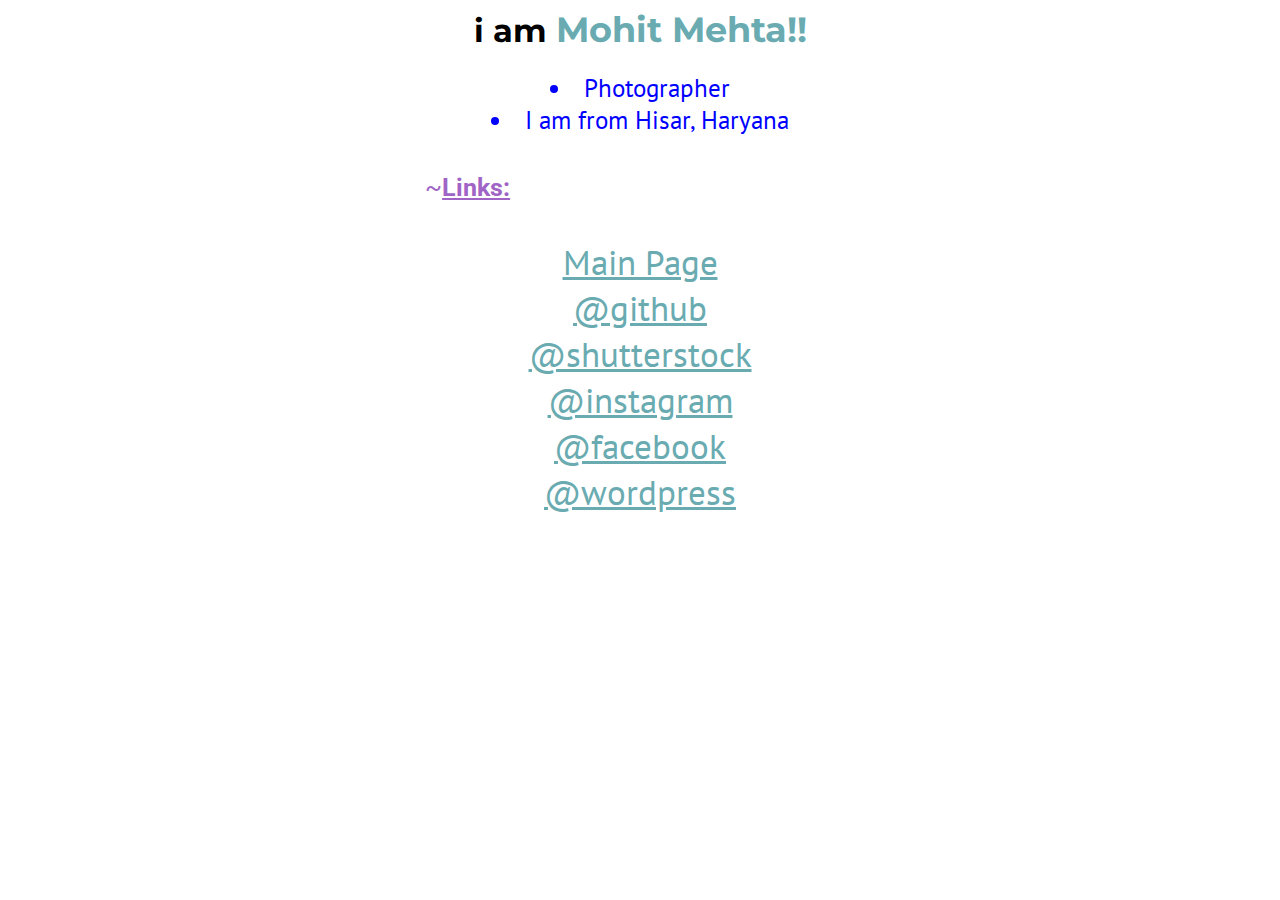
<file: Node Excercise/index.html>
<html>
<head>
  <meta charset="utf-8">
  <style>
  .h1{
    text-align:center;
    font-family:Montserrat;
  }
  .desc{
    text-align:center;
    color: blue;
    font-family:PT Sans;
    font-size:25px;
  }
  .photo{
    display:block;
    margin-left: auto;
    margin-right: auto;
    width: 45%;
    height:45%;
  }
  .more{
      text-align:left;
      color: #9F64C6;
      padding-left: 33%;
      font-family:Roboto;
      padding-top: 5px;
      padding-bottom: 5px;
  }
  #mm{
    color:#69ABB0;
    font-size: 35px;
  }
  }
</style>
  <link href="https://fonts.googleapis.com/css?family=Montserrat|PT+Sans|Roboto" rel="stylesheet">
<title>Introduction</title>
</head>
<body>
  <div class="h1">
    <h1>i am <text id="mm">Mohit Mehta!!</text></h1>
  </div>
  <div class="desc">
    <li>Photographer</li>
    <li>I am from Hisar, Haryana</li><br>
    <div class="more">~<b><u>Links:</u></b></div><br>
    <a href="http://127.0.0.1:3000/" target="_self" id="mm">Main Page</a><br>
      <a href="https://github.com/mohitmehta317/" target="_blank" id="mm">@github</a><br>
      <a href="https://www.shutterstock.com/g/mohitmehta317/" target="_blank" id="mm">@shutterstock</a><br>
      <a href="https://www.instagram.com/mohitmehta317/" target="_blank" id="mm">@instagram</a><br>
      <a href="https://www.facebook.com/mohitmehta317/" target="_blank" id="mm">@facebook</a><br>
      <a href="https://mohitmehta317.wordpress.com/" target="_blank" id="mm">@wordpress</a><br><br><br>
  </div>
</body>
</html>
</file>
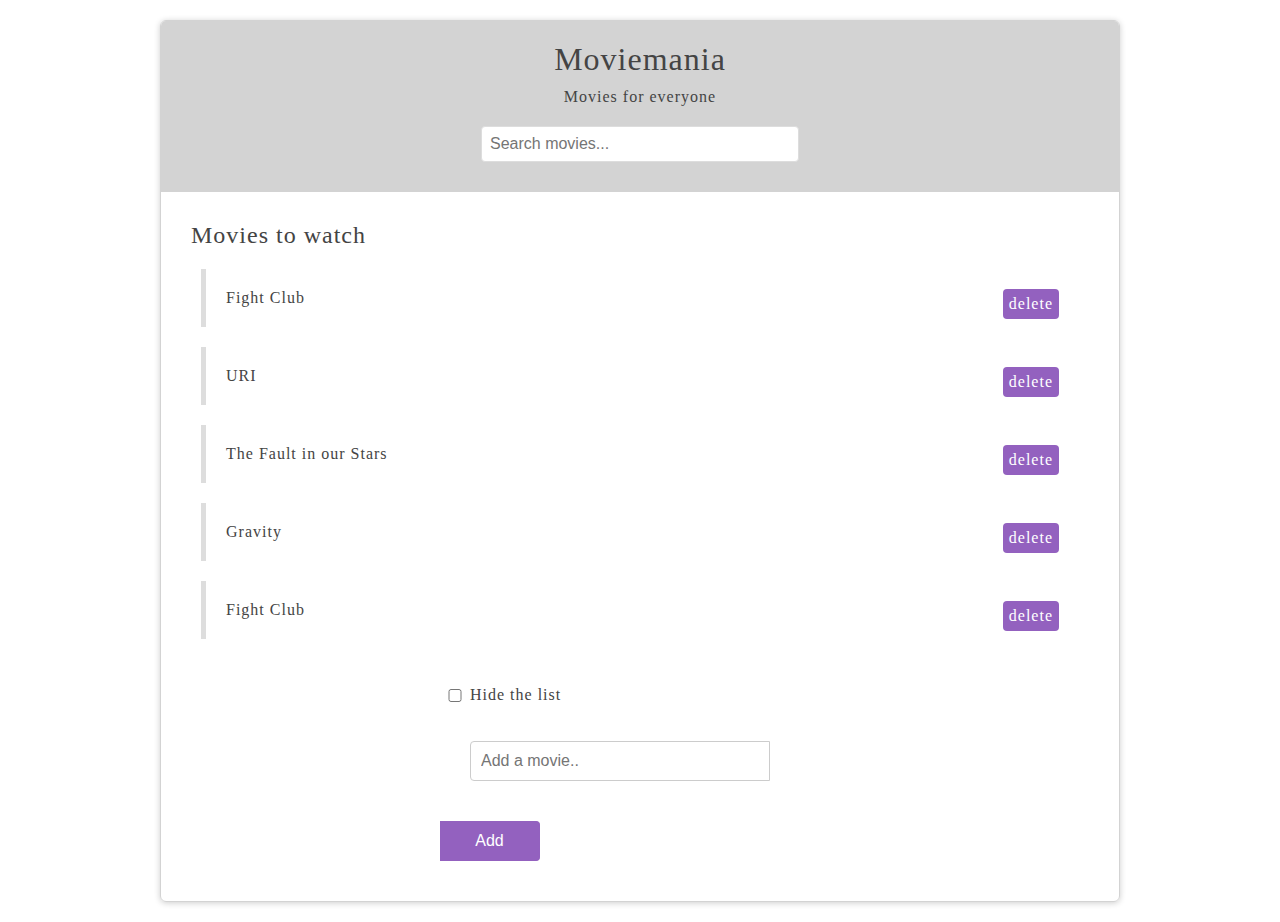
<file: Assignment 1/mm.html>
<!Doctype html>
<html>
  <head>
    <meta charset="utf-8">
    <link href="style.css" rel="stylesheet" />
    <title> Working with javascript DOM</title>
  </head>
  <body>
    <div id="wrapper">
      <header>
        <div id="page-banner">
          <h1 class="title">Moviemania</h1>
          <p> Movies for everyone</p>
          <form id="search-movies">
            <input type="text" id="inputid" onkeyup="searchmovie()" placeholder="Search movies..." />
          </form>
        </div>
      </header>
      <div id="movie-list">
        <h2 class="title">Movies to watch</h2>
        <ul id="ulid">
          <li>
            <span class="name">Fight Club</span>
            <span class="delete">delete</span>
          </li>
          <li>
            <span class="name">URI</span>
            <span class="delete">delete</span>
          </li>
          <li>
            <span class="name">The Fault in our Stars</span>
            <span class="delete">delete</span>
          </li>
          <li>
            <span class="name">Gravity</span>
            <span class="delete">delete</span>
          </li>
          <li>
            <span class="name">Fight Club</span>
            <span class="delete">delete</span>
          </li>
        </ul>
      </div>
      <form id="add-movie">
        <input type="checkbox" id="hide" onclick="hidelist('movie-list', this)"/>
        <label for="hide" > Hide the list</label>
        <input type="text" placeholder="Add a movie.." />
        <button>Add</button>
      </form>
    </div>
    <script src="movieApp.js"></script>
  </body>
  </html>
</file>
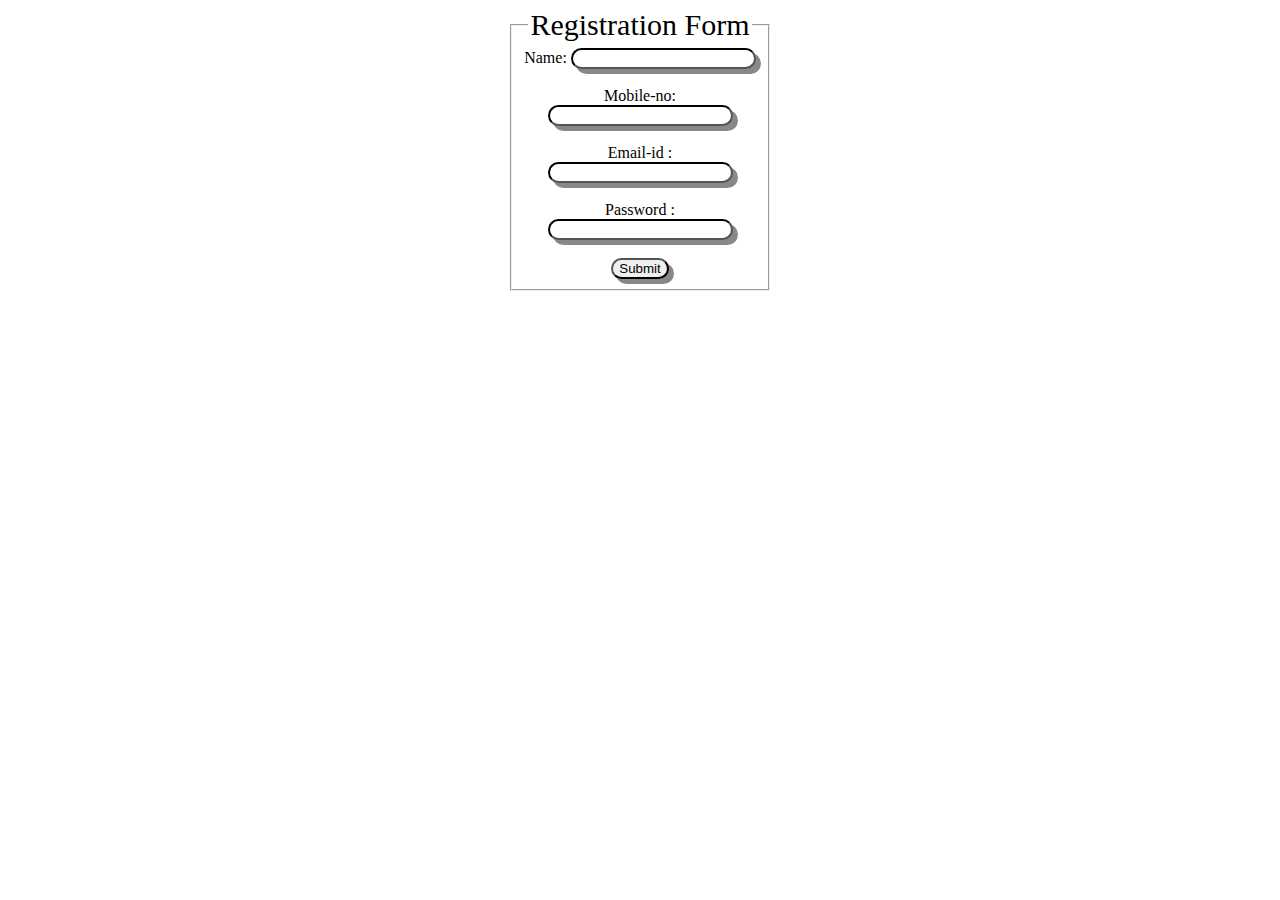
<file: Form Validation/form-validation.html>
<!DOCTYPE html>
<head>
<script src="https://ajax.googleapis.com/ajax/libs/jquery/3.3.1/jquery.min.js"></script>
<style>
.abc{
background-image:white;
margin:0 500px  0 500px;
text-align:center;

}
input{
border-radius:20px;
border-color:black;
box-shadow:5px 5px #888888;
}
textarea{
border-radius:20px;
}
legend{
font-size:30px;
}
</style>
</head>
<body>

<form class="abc"   onsubmit="return validation();">
<fieldset class="xyz">
<legend align="center" style="font-family:Comic Sans MS" >Registration Form</legend>
Name: <input type="text" name="Name"  class="name" id = "name"><br><br>
Mobile-no: <input type="text" class="mob" id = "mobile"><br><br>
Email-id : <input type="text"  class ="email" id="email"><br><br>
Password  : <input type="text" class = "pass" id="pass"><br><br>
<input type="submit" value="Submit" name="submit"  id="btn"  >
</fieldset>
</form>
<script>
function validation(){
	name=document.getElementById('name').value;
	mob=document.getElementById('mobile').value;
	email=document.getElementById('email').value;
	pass=document.getElementById('pass').value;
	if(name==' '){
	     window.alert("Name is empty");
		return false;
	}
	else if(name.length<=2)
	{
	     window.alert("Invalid Name");
		return false;
 	}
else if(email==' ')
        {
	window.alert("Email id is empty");
		return false;
         }
	else if(email.indexOf('@')<=0){
	      window.alert("Please fill the email id properly");
		return false;
                 }
          else if(pass==' '){
                    window.alert("Password is empty");
		return false;
      }
	else if(mobile==' '||mobile.length<10){
	      window.alert("Invalid Mobile No");
		return false;
	}
else
{
document.write("Submission successful.");
return true;
}

}

</script>
</body>
</html>
</file>
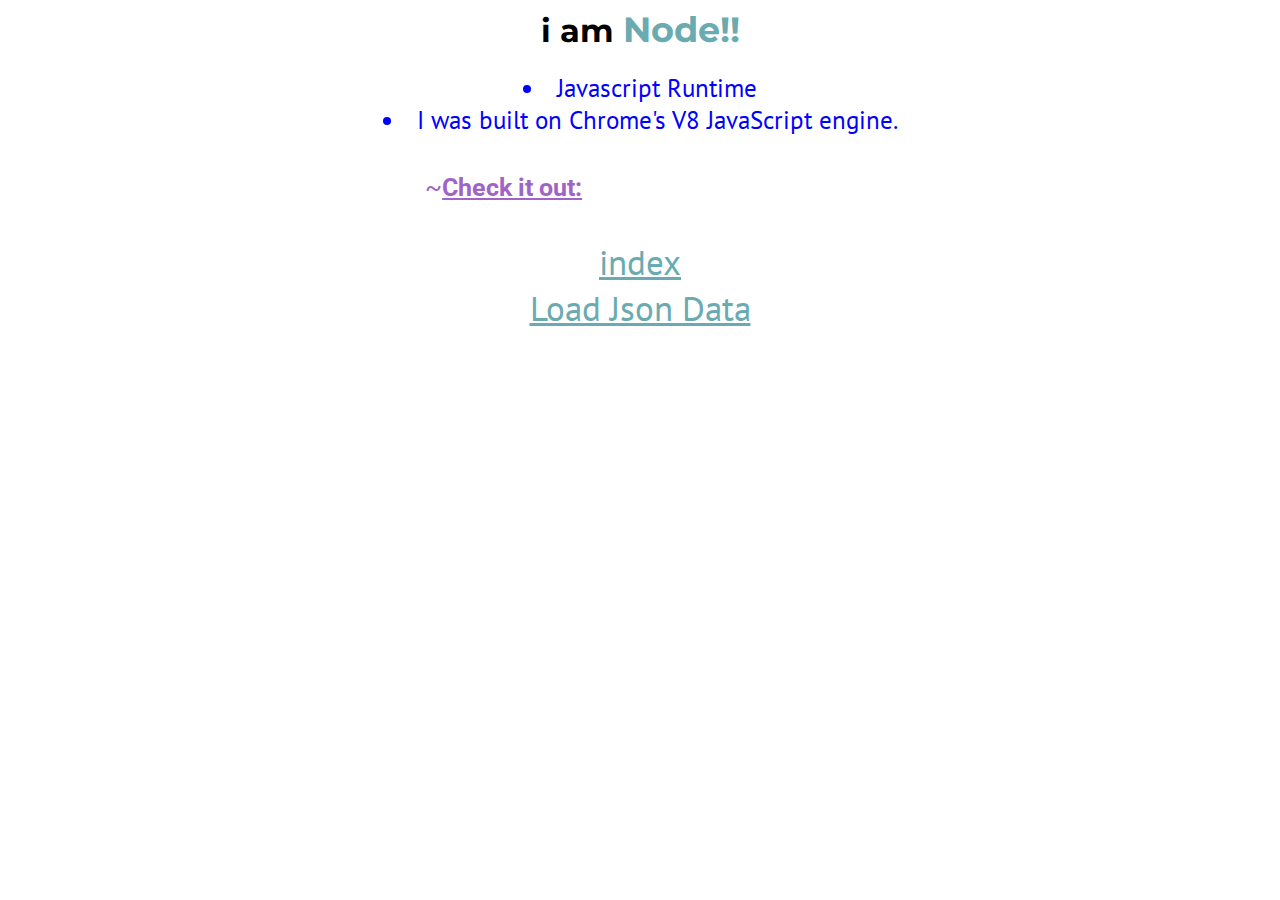
<file: Node Excercise/home.html>
<html>
<head>
  <meta charset="utf-8">
  <style>
  .h1{
    text-align:center;
    font-family:Montserrat;
  }
  .desc{
    text-align:center;
    color: blue;
    font-family:PT Sans;
    font-size:25px;
  }
  .photo{
    display:block;
    margin-left: auto;
    margin-right: auto;
    width: 45%;
    height:45%;
  }
  .more{
      text-align:left;
      color: #9F64C6;
      padding-left: 33%;
      font-family:Roboto;
      padding-top: 5px;
      padding-bottom: 5px;
  }
  #mm{
    color:#69ABB0;
    font-size: 35px;
  }
  }
</style>
  <link href="https://fonts.googleapis.com/css?family=Montserrat|PT+Sans|Roboto" rel="stylesheet">
  <title>Node</title>
  </head>
  <body>
    <div class="h1">
      <h1>i am <text id="mm">Node!!</text></h1>
    </div>
    <div class="desc">
      <li>Javascript Runtime</li>
      <li>I was built on Chrome's V8 JavaScript engine.</li><br>
      <div class="more">~<b><u>Check it out:</u></b></div><br>
          <a href="http://127.0.0.1:3000/index" target="_self" id="mm">index</a><br>
       <a href="http://127.0.0.1:3000/data/json" target="_self" id="mm">Load Json Data</a><br><br>

    </div>
  </body>
  </html>
</file>
<file: Assignment 1/style.css>
body{
    font-family: Tahoma;
    color: #444;
    letter-spacing: 1px;
}

h1, h2{
    font-weight: normal;
}

#wrapper{
    width: 90%;
    max-width: 960px;
    margin: 20px auto;
    border-radius: 6px;
    box-shadow: 0px 1px 6px rgba(0,0,0,0.2);
    box-sizing: border-box;
    padding: 0 0 20px;
    overflow: hidden;
    border: 1px solid lightgray;
}

#page-banner{
    background: #D3D3D3 ;
    padding: 10px 0;

}

#page-banner h1, #page-banner p{
    width: 100%;
    text-align: center;
    margin: 10px 0;
}

#page-banner input{
    width: 90%;
    max-width: 300px;
    margin: 20px auto;
    display: block;
    padding: 8px;
    border: 1px solid #ddd;
    border-radius: 4px;
    font-size: 16px;
    color: #444;
}

#movie-list, #add-movie, #tabbed-content{
    margin: 30px;
}

#movie-list ul, #tabbed-content ul{
    list-style-type: none;
    padding: 0;
}

#movie-list li{
    padding: 20px;
    border-left: 5px solid #ddd;
    margin: 20px 10px;
}

#movie-list li:hover{
    border-color: #9361bf;
}

.delete{
    float: right;
    background: #9361bf;
    padding: 6px;
    border-radius: 4px;
    cursor: pointer;
    color: white;
}

.delete:hover{
    background: #333;
}

#add-movie{
    width: 400px;
    margin: 0 auto;
}

#add-movie input{
    display: block;
    margin: 20px 0;
    padding: 10px;
    border: 1px solid #ccc;
    font-size: 16px;
    border-radius: 4px 0 0 4px;
    box-sizing: border-box;
    width: 300px;
    float: left;
}

#add-movie button{
    border: 1px solid #9361bf;
    background: #9361bf;
    padding: 10px 20px;
    font-size: 16px;
    display: inline-block;
    margin: 0;
    border-radius: 0 4px 4px 0;
    cursor: pointer;
    width: 100px;
    float: left;
    margin: 20px 0;
    border-left: 0;
    color: white;
}

#add-movie:after{
    content: '';
    display: block;
    clear: both;
}

#add-movie #hide{
  width: 30px;
}

#add-movie label{
  line-height: 52px;
}

/*
#tabbed-content li{
    display: inline-block;
    padding: 10px 14px;
    background: #ddd;
    border-radius: 4px;
    cursor: pointer;
    margin-right: 10px;
}

#tabbed-content .panel{
    display: none;
    border: 1px solid #ddd;
    padding: 0 10px;
    border-radius: 4px;
}

#tabbed-content .panel.active{
    display: block;
}
*/
</file>
